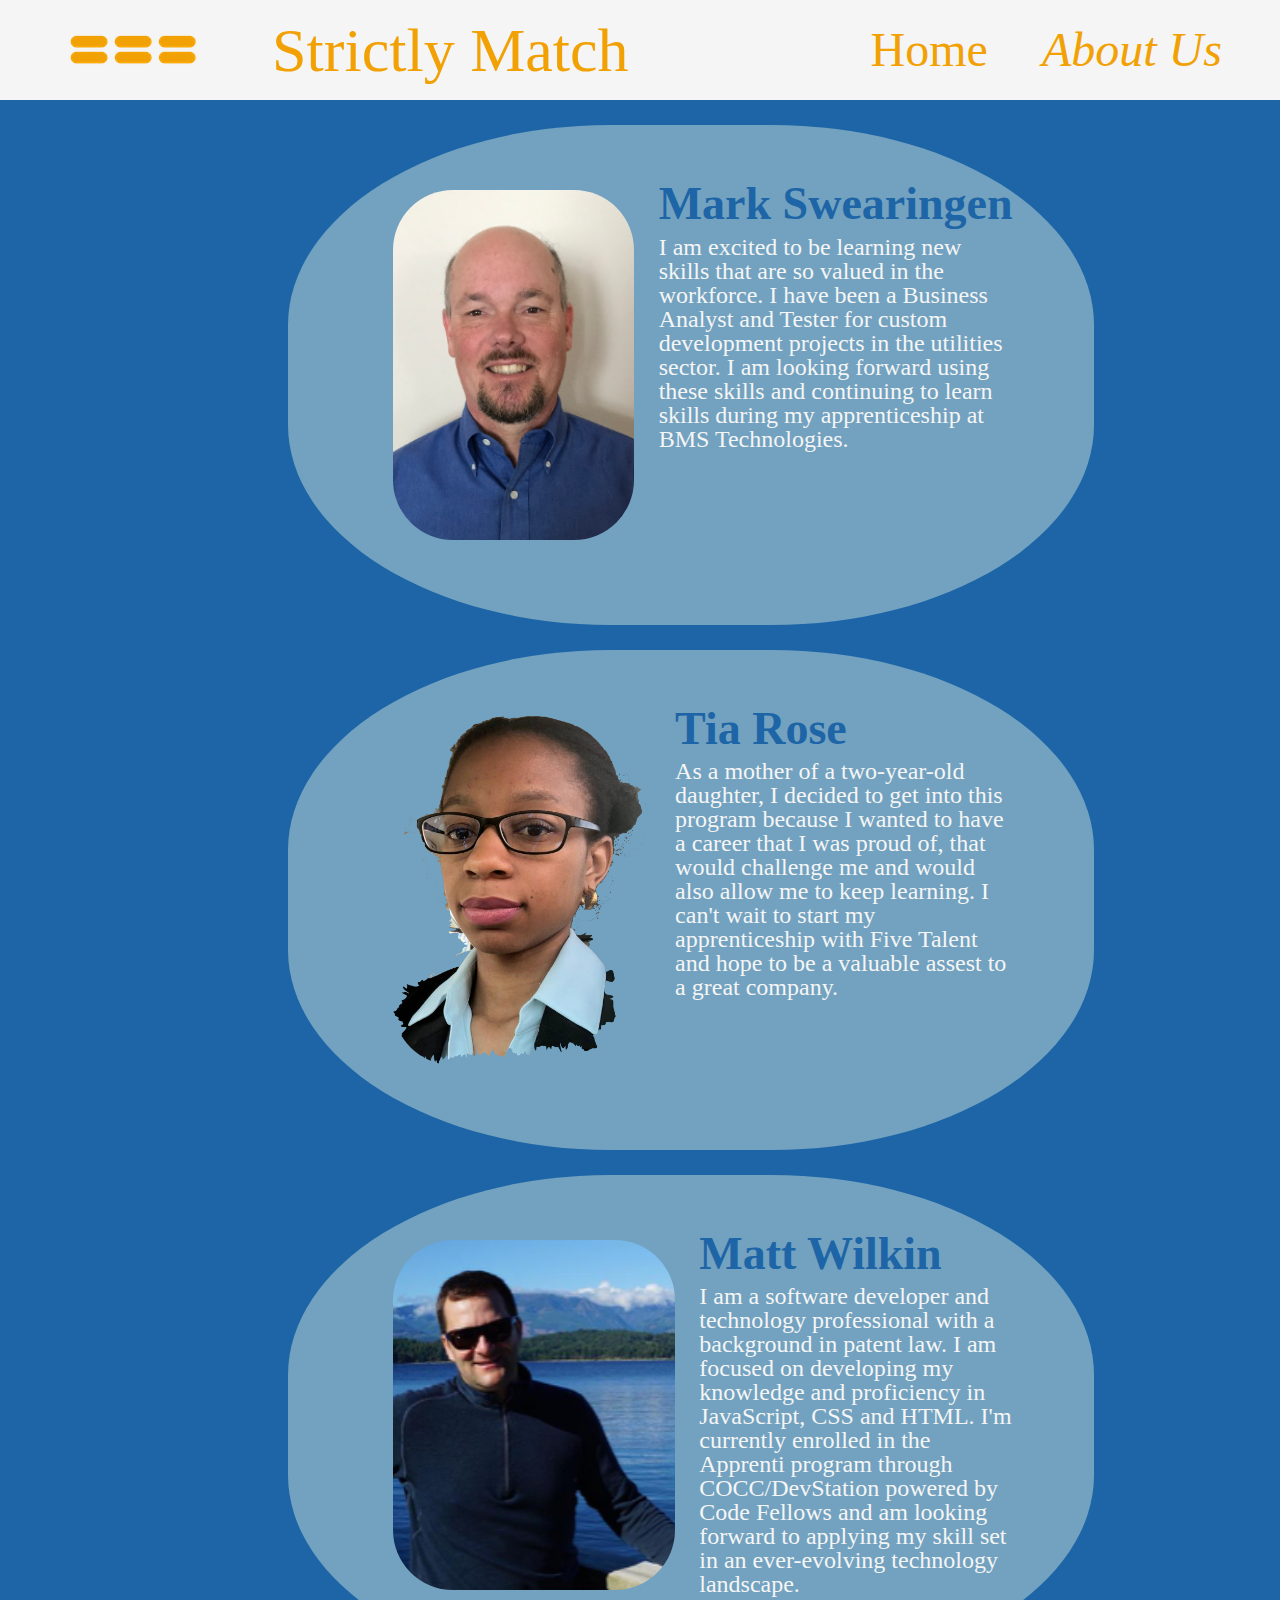
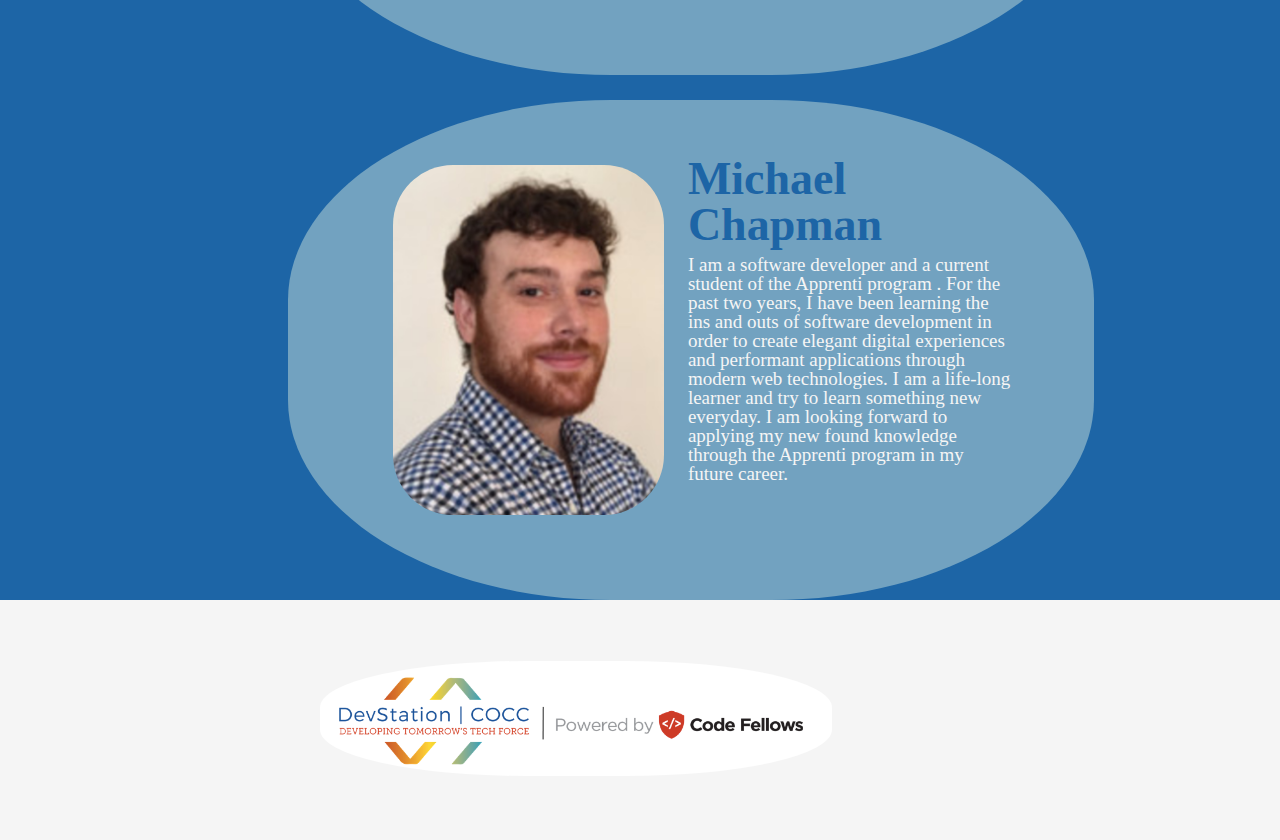
<file: html/about-us.html>
<!DOCTYPE html>
<html lang="en">
    <head>
        <link rel= "stylesheet" type="text/css" href="../css/reset.css"/>
        <link rel= "stylesheet" type="text/css" href="../css/about-us.css"/>
        <link rel="stylesheet" href="https://use.fontawesome.com/releases/v5.8.1/css/all.css" integrity="sha384-50oBUHEmvpQ+1lW4y57PTFmhCaXp0ML5d60M1M7uH2+nqUivzIebhndOJK28anvf" crossorigin="anonymous">
        <title>Strictly Match</title>
    </head>
    <body>
        <div id="container">
            <header>
                <img src="../img/logo.png" />
                <h1>Strictly Match</h1>
                <nav>
                    <a href= "../index.html">Home</a>
                    <a id="about-us" href= "">About Us</a>
                </nav>
            </header>

            <section id="profile-section">
                <div class="profile-card zoom">
                    <img class="profile-img" src="../img/Mark_Swearingen.png"/>
                    <article id="markSwearingen">
                        <h2>Mark Swearingen</h2>
                        <p>I am excited to be learning new skills that are so valued in the workforce.  I have been a Business Analyst and Tester for custom development projects in the utilities sector.  I am looking forward using these skills and continuing to learn skills during my apprenticeship at BMS Technologies.</p>
                        <figure class= "social-icons">
                            <a href="https://github.com/MarkArlenSwearingen"><i class="fab fa-github"></i></a>
                           <a href="https://www.linkedin.com/in/mark-swearingen/"><i class="fab fa-linkedin"></i></a>
                        </figure>
                    </article>
                </div>

                <div class="profile-card zoom">
                    <img class="profile-img" src="../img/Tia_Rose.png" />
                    <article id="tiaRose">
                        <h2>Tia Rose</h2>
                        <p>As a mother of a two-year-old daughter, I decided to get into this program because I wanted to have a career that I was proud of, that would challenge me and would also allow me to keep learning. I can't wait to start my apprenticeship with Five Talent and hope to be a valuable assest to a great company.</p>
                        <figure class= "social-icons">
                            <a href="https://github.com/TRose2014"><i class="fab fa-github"></i></a>
                            <a href= "https://www.linkedin.com/in/tia-rose-77959310a"><i class="fab fa-linkedin"></i></a>
                        </figure>
                    </article>
                </div>

                <div class="profile-card zoom">
                    <img class="profile-img" src="../img/Matt_Wilkin.png" />
                    <article id="mattWilkin">
                        <h2>Matt Wilkin</h2>
                        <p>I am a software developer and technology professional with a background in patent law. I am focused on developing my knowledge and proficiency in JavaScript, CSS and HTML. I'm currently enrolled in the Apprenti program through COCC/DevStation powered by Code Fellows and am looking forward to applying my skill set in an ever-evolving technology landscape.</p>
                        <figure class= "social-icons">
                            <a href="https://github.com/mwilkin"><i class="fab fa-github"></i></a>
                            <a href="https://www.linkedin.com/in/matt-wilkin/"><i class="fab fa-linkedin"></i></a>
                        </figure>
                    </article>
                </div>

                    <div class="profile-card zoom">
                        <img class="profile-img" src="../img/Mike_Chapman.png"/>
                        <article id="michaelChapman">
                            <h2>Michael Chapman</h2>
                            <p>I am a software developer and a current student of the Apprenti program . For the past two years, I have been learning the ins and outs of software development in order to create elegant digital experiences and performant applications through modern web technologies. I am a life-long learner and try to learn something new everyday. I am looking forward to applying my new found knowledge through the Apprenti program in my future career.</p>
                            <figure class= "social-icons">
                                <a href= "https://github.com/MichaelChapman305"><i class="fab fa-github"></i></a>
                                <a href= "https://www.linkedin.com/in/michaelchapman305/"><i class="fab fa-linkedin"></i></a>
                            </figure>
                        </article>
                    </div>
            </section>
            <footer>
                <!-- Just for clarification -->
                <!-- <h1>Footer</h1> -->
                    <a href= "https://www.cocc.edu/departments/continuinged/technology.aspx"><img src="../img/DevStation_CodeFellows_logo.png"></a>
                    <a href= "https://github.com/theshufflers"><i class="fab fa-github"></i></a>
            </footer> 
        </div>
    </body>
</html>
</file>
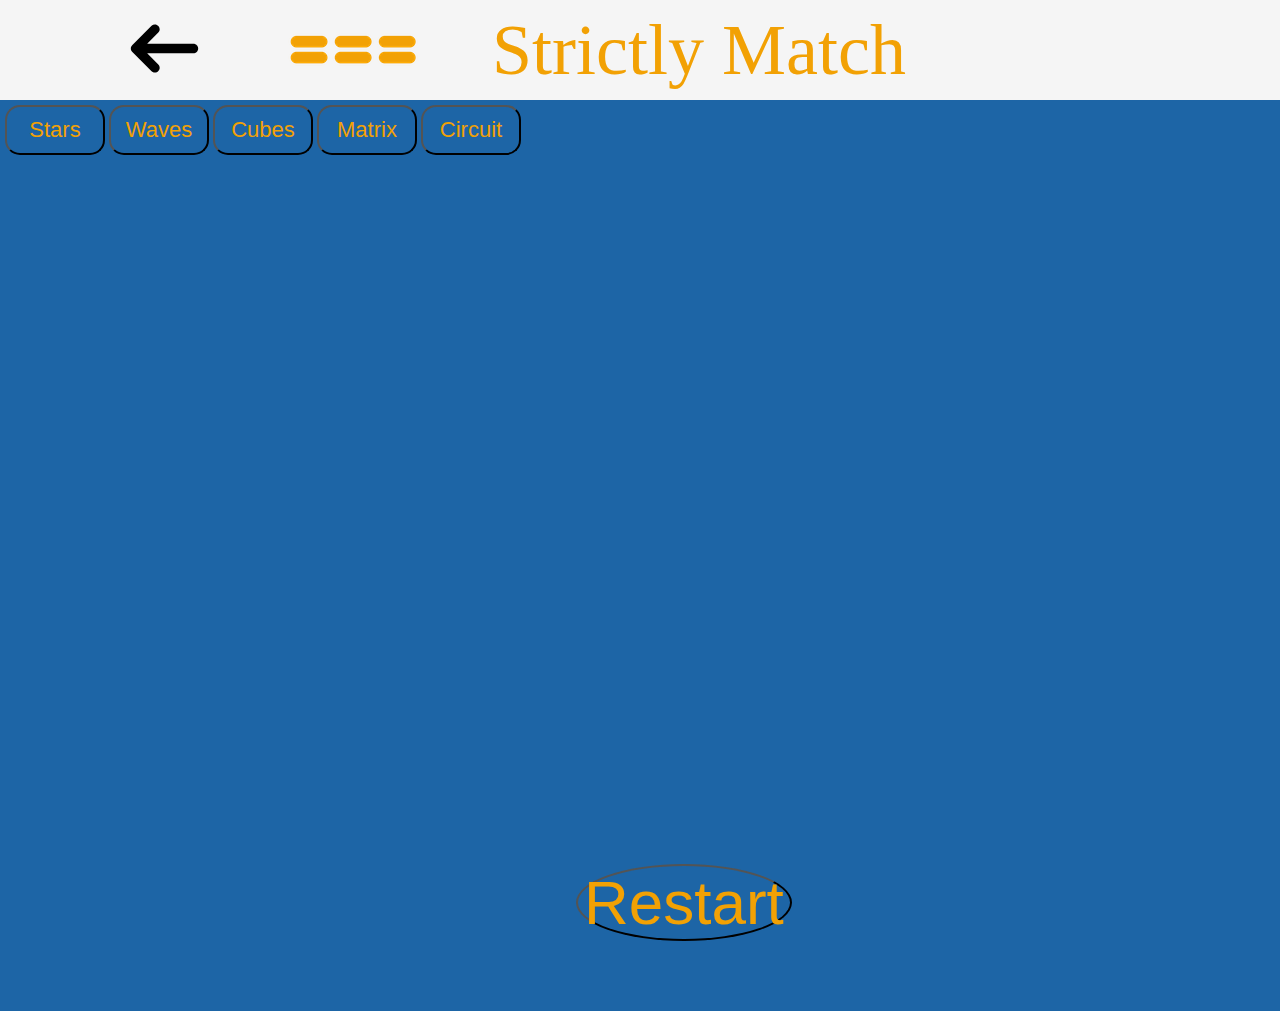
<file: html/memory-match.html>
<!DOCTYPE html>
<html lang="en">
    <head>
        <link rel= "stylesheet" type="text/css" href="../css/reset.css"/>
        <link rel= "stylesheet" type="text/css" href="../css/memory-match.css"/>
        <title>Strictly Match</title>
    </head>
    <body>
        <div id="container">
            <header>
                <a href="../index.html"><img id="back-button" src ="../img/back-button.svg" /></a>
                <img id="logo" src="../img/logo.png" />
                <h1>Strictly Match</h1>
            </header>


            <section id="card-styles">
                <button name="background" id="stars" class='background-button'>Stars</button>
                <button name="background" id="waves" class='background-button'>Waves</button>
                <button name="background" id="cubes" class='background-button'>Cubes</button>
                <button name="background" id="matrix" class='background-button'>Matrix</button>
                <button name="background" id="circuit" class='background-button'>Circuit</button>
            </section>


            <section id="cards-section">
            </section>
            <section>
                <button id='reset'>Restart</button>
            </section>
        </div>

        <script src="../js/memory-match.js"></script>
    </body>
</html>
</file>
<file: css/about-us.css>
body{
  background-color: #1D65A6;
}
#container {
  display: grid;
}

#about-us{
  font-style: italic;
}

header {
  height: 100px;
  display: flex;
  flex-direction: row;
  flex-wrap: nowrap;
  justify-content: center;
  align-items: center;
  background-color: whitesmoke;
}

header h1 {
  margin-left: 5%;
  margin-right: 15%;
  font-size: 62px;
  color: #F2A104;
}

nav a{
  text-decoration: none;
  margin-left: 50px;
  font-size: 48px;
  color: #F2A104;

}

#profile-section{
  margin-right: 10%;
}

.profile-card {
  width: 70%;
  height: 500px;
  background-color: #72A2C0;
  display: flex;
  flex-direction: row;
  margin-top: 25px;
  margin-left: 25%;
  border-radius: 40%;
  
}

.profile-card article{
  margin-top: 4%;
  margin-right: 10%;
}

.profile-card h2{
  color: #1D65A6;
  font-size: 46px;
  font-weight: bold;
}
.profile-card p{
  color: whitesmoke;
  margin-top: 2%;
  font-size: 24px;
}

#michaelChapman p{
  font-size: 19px;

}

.profile-img {
  width: 35%;
  height: 70%;
  margin: 3%;
  border-radius: 60px;
  margin-left: 13%;
  margin-top: 8%;

}


i.fab.fa-github{
  color: black;
  font-size: 60px;
  margin-right: 30%;
}

i.fab.fa-linkedin{
  color:black;
  font-size: 60px;
}


.profile-card article {
  margin-top: 7%;
}

.profile-card article p {
  margin-bottom: 10px;
}

.profile-card article figure {
  margin-left: 5%;
}

.profile-card article img {
  margin-left: 10px;
}

.zoom{
  transition: transform .2s;
}

.zoom:hover{
  -ms-transform: scale(1.5);
  -webkit-transform: scale(1.5);
  transform: scale(1.5);
}


footer {
  height: 240px;
  display: flex;
  flex-direction: row;
  flex-wrap: nowrap;
  justify-content: space-evenly;
  align-items: center;  
  background-color: whitesmoke;
}

footer img{
  margin-left: 50%;
  align-items: center;
  width: 80%;
  border-radius: 40%;
}

footer a{
  margin-right: 25%;
}

a:hover{
  color: #007434;

}

/* Responsive Screen Size CSS Rules */

@media screen and (max-width: 700px) {

  header {
    height: 100px;
    display: flex;
    flex-direction: row;
    flex-wrap: wrap;
    justify-content: center;
    align-items: center;
    background-color: whitesmoke;
  }

  header h1 {
    margin-left: 5%;
    margin-right: 15%;
    font-size: 56px;
    color: #F2A104;
  }

  .profile-img{
    width: 30%;
    margin-top: 7%;
  }

  .profile-card {
    width: 100%;
    height: 500px;
    background-color: #72A2C0;
    display: flex;
    flex-direction: row;
    margin-top: 25px;
    margin-left: 10%;
    border-radius: 40%;
    
  }

  .profile-card article figure {
    margin-left: -35%;
    margin-bottom: 5%;
  }

  .profile-card h2{
    color: #1D65A6;
    font-size: 46px;
    font-weight: bold;
  }
  .profile-card p{
    color: whitesmoke;
    margin-top: 2%;
    font-size: 23px;
  }

  #mattWilkin p{
    font-size: 22.5px;
  }

  #michaelChapman p{
    font-size: 18px;
  }

}
</file>
<file: css/memory-match.css>
body {
  background: #1D65A6;
}

#container #logo{
  margin-left: 15%;
}

#back-button{
  width: 240%;
  margin-left: 225%;
}

header {
  height: 100px;
  display: flex;
  flex-direction: row;
  flex-wrap: nowrap;
  justify-content: center;
  align-items: center;
  background-color: whitesmoke; 
}

header h1 {
  margin-left: 5%;
  margin-right: 25%;
  font-size: 72px;
  color: #F2A104;
}

header button {
  margin-right: 25%;
  margin-left: 25px;
}

#cards-section {
  display: flex; 
  flex-wrap: wrap;
  justify-content: space-between; 
}

footer {
  height: 100px;
}

.flip-card {
  background-color: transparent;
  width: 300px;
  height: 200px;
  perspective: 1000px;
  margin-top: 15px;
}

.flip-card-inner {
  position: relative;
  width: 100%;
  height: 100%;
  transition: transform .5s;
  transform-style: preserve-3d;
}

.flip-card-front, .flip-card-back {
  position: absolute;
  width: 100%;
  height: 100%;
  backface-visibility: hidden;
  border-radius: 20px;
}

.flip-card-back {
  background: grey;
  transform: rotateY(180deg);
}

.flip-card-front {
  background-image:  
  url('https://media.giphy.com/media/U3qYN8S0j3bpK/giphy.gif');
}

.flip-card-inner.is-flipped {
  transform: rotateY(180deg); 
}

.flipped-perm {
  transform: rotateY(180deg); 
  border: 3px solid rgb(151, 238, 20);
  border-radius: 24px;
}

.dark-div {
  height: 100%;
  width: 100%;
  background-color: black;
  opacity: .5;
  z-index: 1000;
  border-radius: 20px;
}

#win-game-popup {
  width: 500px;
  height: 400px;
  position: fixed;
  top: 25%;
  left: 35%;
  background-color: #72A2C0;
  border-radius: 35%;
}

#win-game-popup h2{
  margin-top: 15%;
  width: 70%;
  margin-left: 20%;
  font-size: 30px;
  color: #1D65A6;
}

.gameButtons{
  border-radius: 50%;
  background-color: #1D65A6;
  color: #F2A104;
  margin-left: 15%;
  margin-top: 5%;
  font-size: 32px;
  height: 20%;
}

#reset{
  border-radius: 50%;
  background-color: #1D65A6;
  color: #F2A104;
  margin-left: 45%;
  margin-top: 5%;
  font-size: 62px;
  height: 30%;
  margin-bottom: 70px;
}

#card-styles {
  margin-top: 5px;
  margin-left: 5px;
}

.background-button {
  color: #F2A104;
  background-color: #1D65A6;
  border-radius: 15px;
  width: 100px;
  height: 50px;
  font-size: 22px;
  outline: none;
}
</file>
